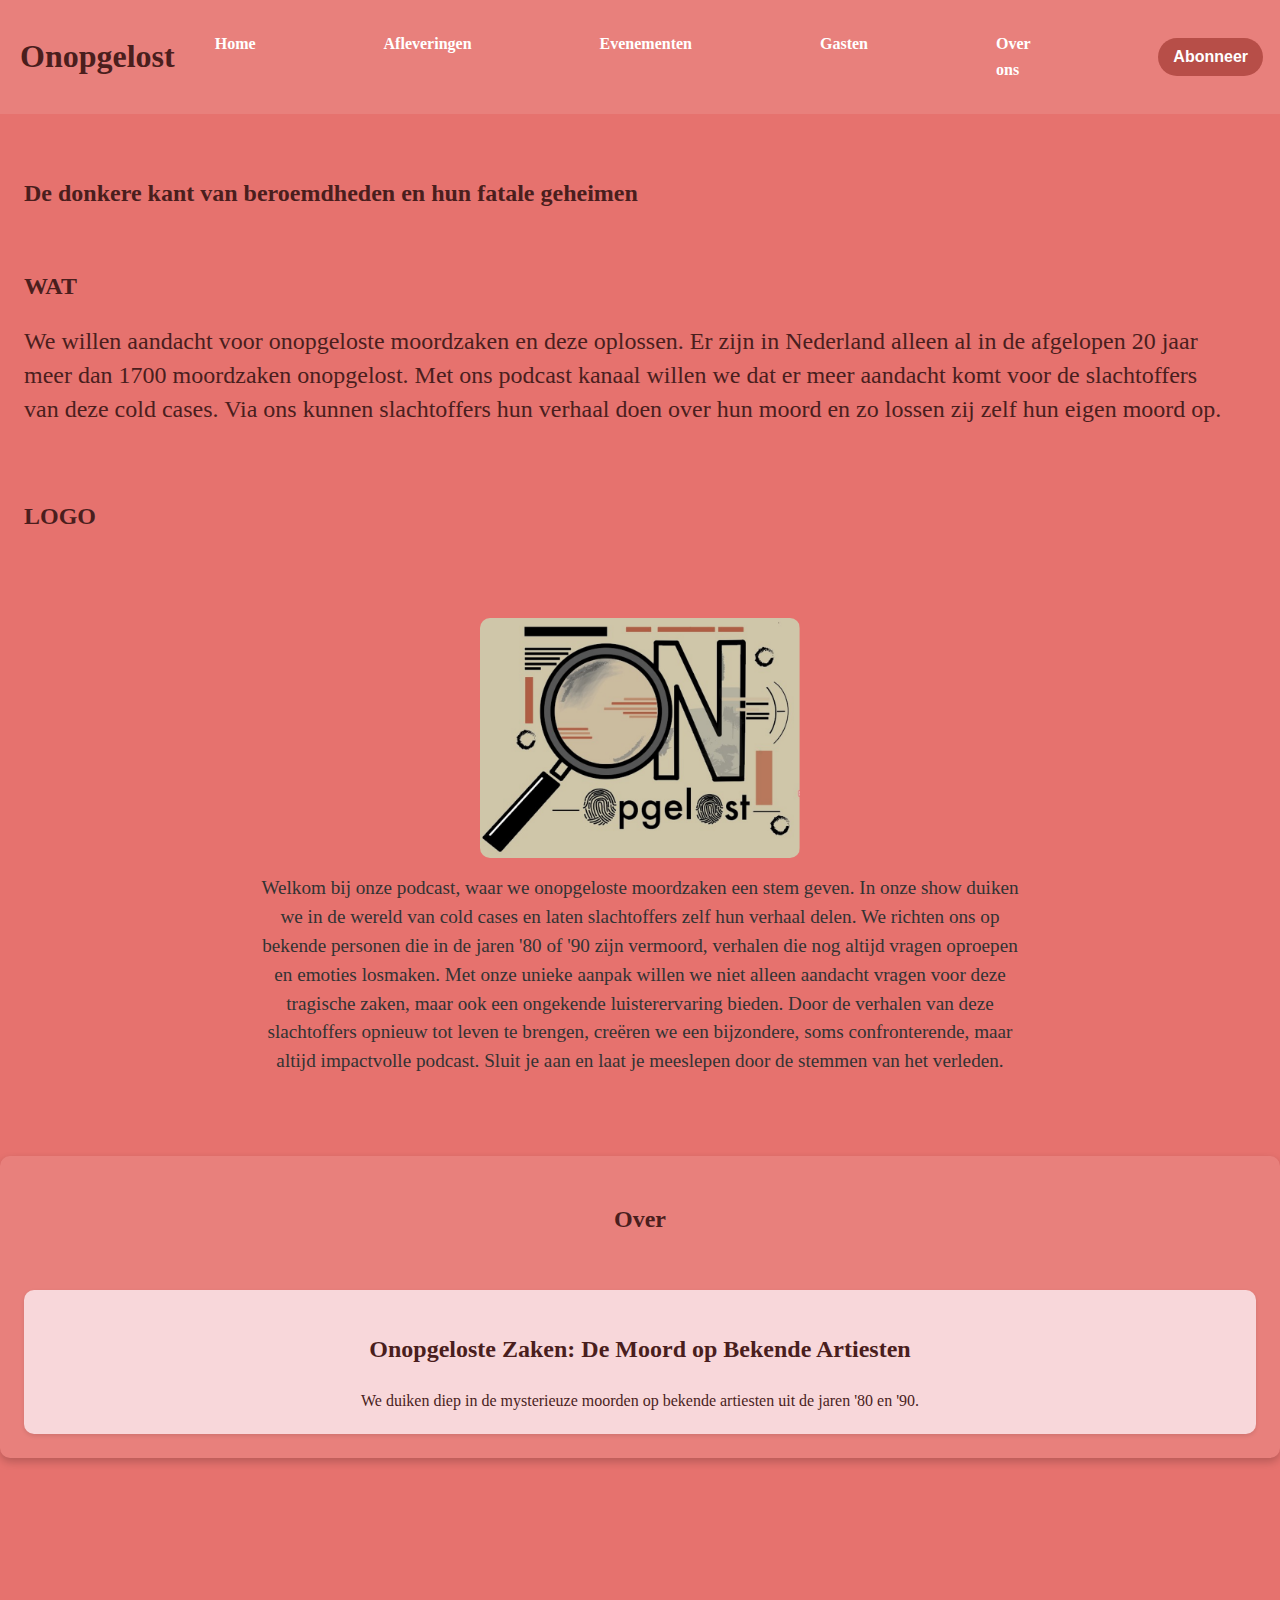
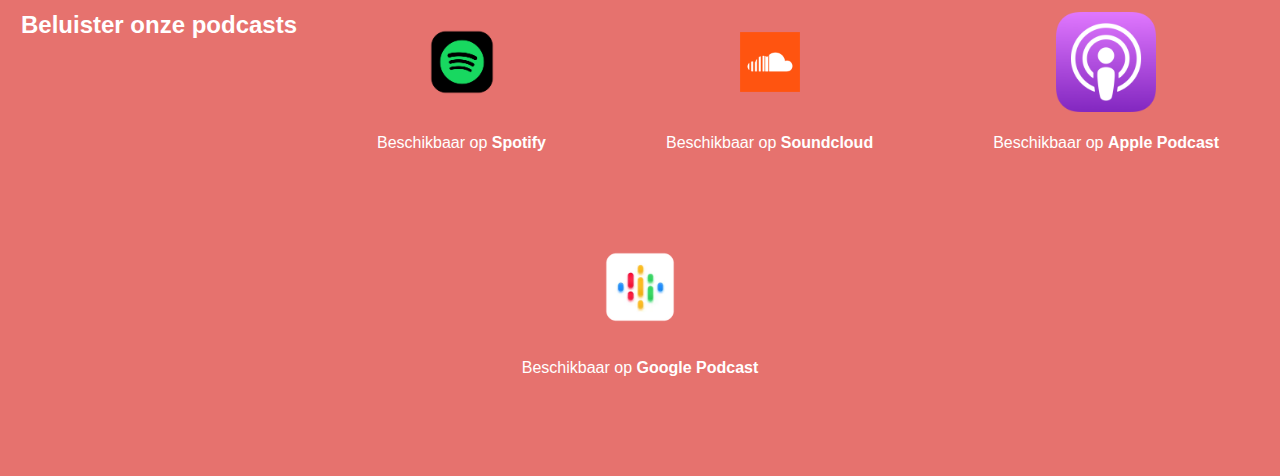
<file: index.html>
<!DOCTYPE html>
<html lang="nl">
<head>
    <meta charset="UTF-8">
    <meta name="viewport" content="width=device-width, initial-scale=1.0">
    <title>Onopgelost</title>
    <link rel="stylesheet" href="style.css">
</head>
<body class="page1">
    <header>
        <nav>
            <h1>Onopgelost</h1>
            <ul>
                <li><a href="#">Home</a></li>
                <li><a href="afleveringen.html">Afleveringen</a></li>
                <li><a href="#">Evenementen</a></li>
                <li><a href="#">Gasten</a></li>
                <li><a href="overons.html">Over ons</a></li>
            </ul>
            <button class="subscribe">Abonneer</button>
        </nav>
    </header>

    <main>
        <section class="intro">
               <h2>De donkere kant van beroemdheden en hun fatale geheimen</h2>
            <article>
                <h2>WAT</h2>
                <p class="ondertitel">
                    We willen aandacht voor onopgeloste moordzaken en deze oplossen. Er zijn in Nederland alleen al in de afgelopen 20 jaar meer dan 1700 moordzaken onopgelost. Met ons podcast kanaal willen we dat er meer aandacht komt voor de slachtoffers van deze cold cases. Via ons kunnen slachtoffers hun verhaal doen over hun moord en zo lossen zij zelf hun eigen moord op.
                </p>
            </article>
            <h2>LOGO</h2>
            <figure class="podcast-image">
                <img src="afbeeldingen_index/logo.png" alt="Logo van de podcast">
                <figcaption class="tekst">
                    Welkom bij onze podcast, waar we onopgeloste moordzaken een stem geven. In onze show duiken we in de wereld van cold cases en laten slachtoffers zelf hun verhaal delen. We richten ons op bekende personen die in de jaren '80 of '90 zijn vermoord, verhalen die nog altijd vragen oproepen en emoties losmaken.
                    Met onze unieke aanpak willen we niet alleen aandacht vragen voor deze tragische zaken, maar ook een ongekende luisterervaring bieden. Door de verhalen van deze slachtoffers opnieuw tot leven te brengen, creëren we een bijzondere, soms confronterende, maar altijd impactvolle podcast. Sluit je aan en laat je meeslepen door de stemmen van het verleden.
                </figcaption>
            </figure>
        </section>

        <section class="block">
            <h2>Over</h2>
            <article class="content-block">
                <h2>Onopgeloste Zaken: De Moord op Bekende Artiesten</h2>
                <p>We duiken diep in de mysterieuze moorden op bekende artiesten uit de jaren '80 en '90.</p>
            </article>
        </section>      
    </main>

<footer>
    <section class="podcast-links">
        <h2>Beluister onze podcasts</h2>
        <figure class="platform">
            <img src="afbeeldingen_index/spotify.png" alt="Spotify">
            <figcaption>Beschikbaar op <strong>Spotify</strong></figcaption>
        </figure>
        <figure class="platform">
            <img src="afbeeldingen_index/soundcloud.webp" alt="Soundcloud">
            <figcaption>Beschikbaar op <strong>Soundcloud</strong></figcaption>
        </figure>
        <figure class="platform">
            <img src="afbeeldingen_index/apple.png" alt="Apple Podcast">
            <figcaption>Beschikbaar op <strong>Apple Podcast</strong></figcaption>
        </figure>
        <figure class="platform">
            <img src="afbeeldingen_index/google.webp" alt="Google Podcast">
            <figcaption>Beschikbaar op <strong>Google Podcast</strong></figcaption>
        </figure>
    </section>
</footer>
 </body>
 </html>
</file>
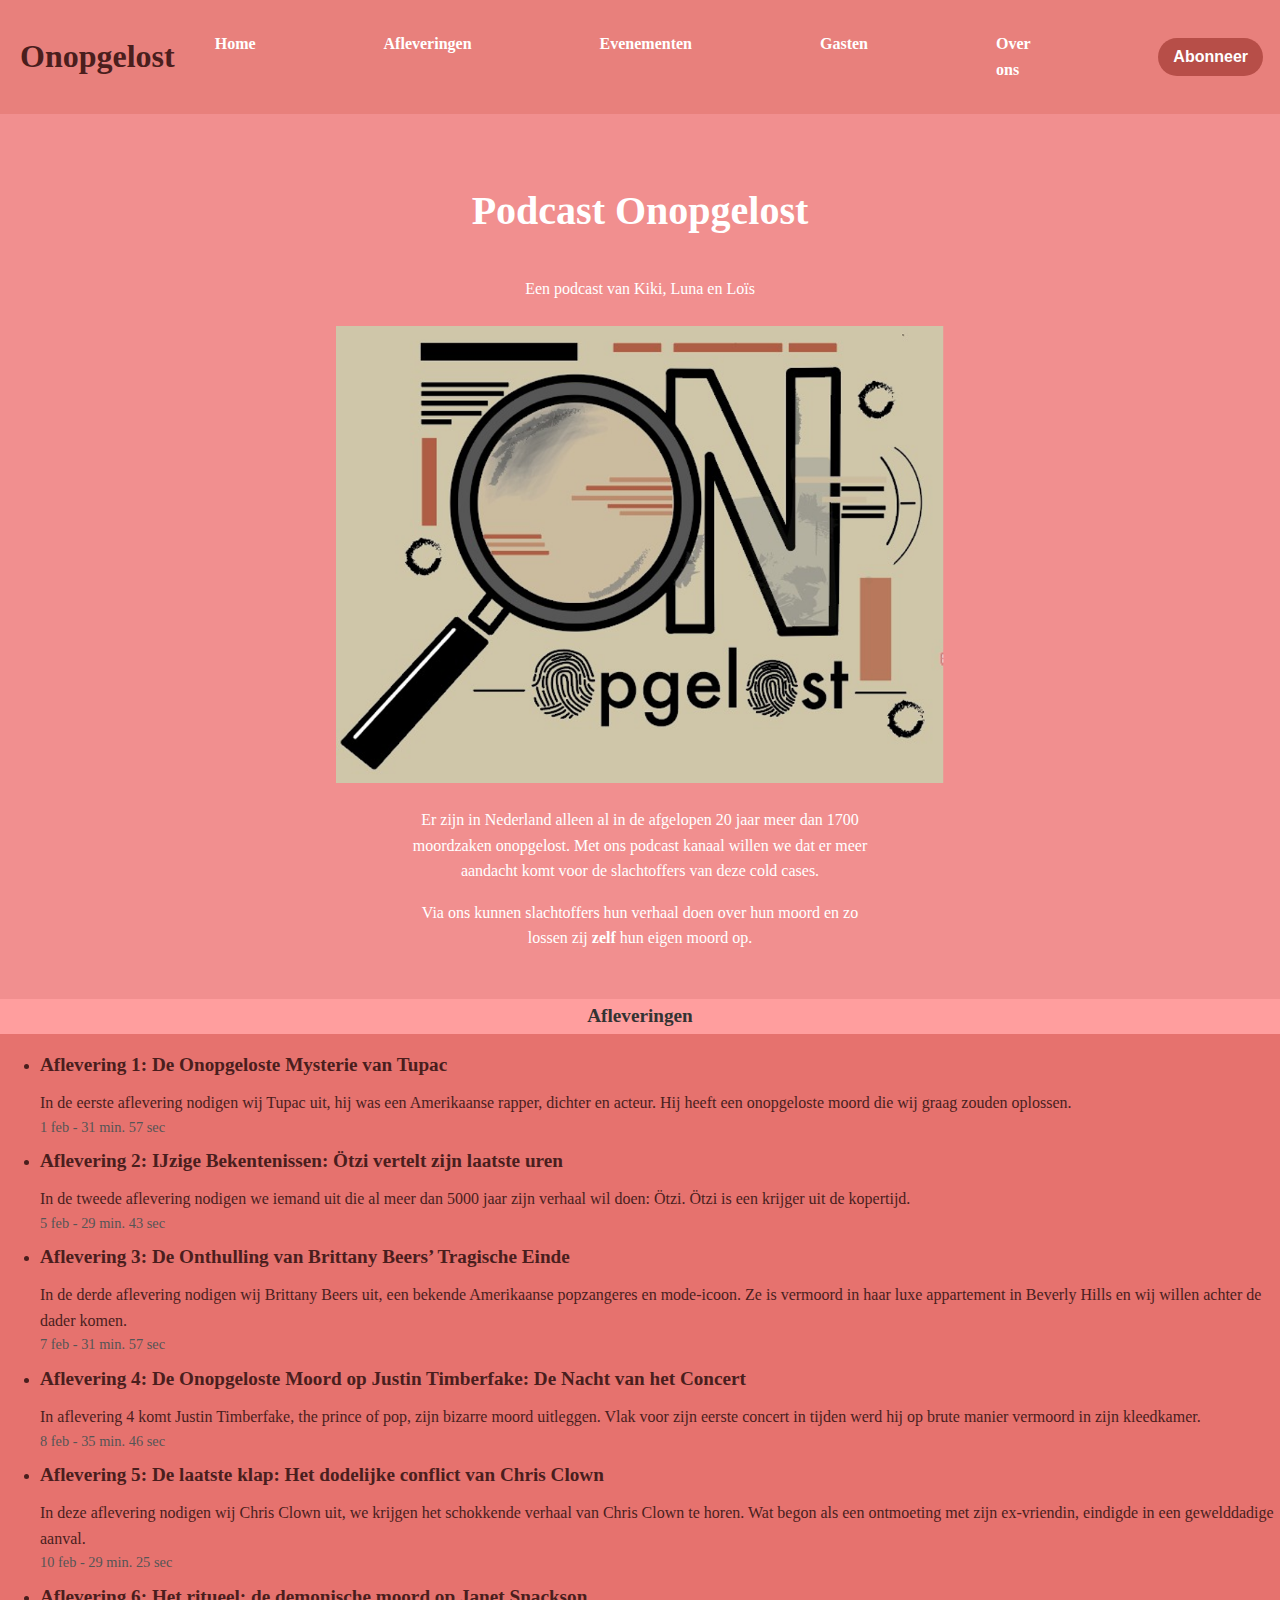
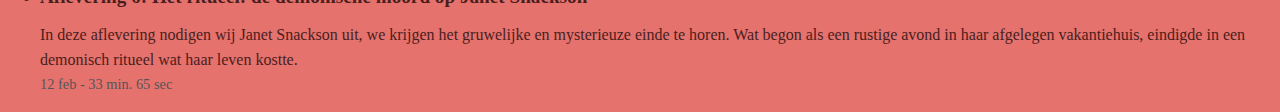
<file: afleveringen.html>
<!DOCTYPE html>
<html lang="en">
<head>
    <meta charset="UTF-8">
    <meta name="viewport" content="width=device-width, initial-scale=1.0">
    <title>Afleveringen</title>
    <link rel="stylesheet" href="style.css">
</head>
<body class="page2">
    <header>
        <nav>
          <h1>Onopgelost</h1>
          <ul>
            <li><a href="index.html">Home</a></li>
            <li><a href="#">Afleveringen</a></li>
            <li><a href="#">Evenementen</a></li>
            <li><a href="#">Gasten</a></li>
            <li><a href="overons.html">Over ons</a></li>
          </ul>
          <button class="subscribe">Abonneer</button>
        </nav>
      </header>
      <main>
        <section class="intro2">
            <h2>Podcast <span>Onopgelost</span></h2>
            <p>Een podcast van Kiki, Luna en Loïs</p>
            <img src="afbeeldingen_index/logo.png" alt="Onopgelost Logo">
            <p>Er zijn in Nederland alleen al in de afgelopen 20 jaar meer dan 1700 moordzaken onopgelost. Met ons podcast kanaal willen we dat er meer aandacht komt voor de slachtoffers van deze cold cases.</p>
            <p>Via ons kunnen slachtoffers hun verhaal doen over hun moord en zo lossen zij <strong>zelf</strong> hun eigen moord op.</p>
        </section>
    
        <h2 class="afleveringen">Afleveringen</h2>
    
        <ul class="afleveringen-list">
            <li>
                <h3>Aflevering 1: De Onopgeloste Mysterie van Tupac</h3>
                <p>In de eerste aflevering nodigen wij Tupac uit, hij was een Amerikaanse rapper, dichter en acteur. Hij heeft een onopgeloste moord die wij graag zouden oplossen.</p>
                <span class="datum">1 feb - 31 min. 57 sec</span>
            </li>
    
            <li>
                <h3>Aflevering 2: IJzige Bekentenissen: Ötzi vertelt zijn laatste uren</h3>
                <p>In de tweede aflevering nodigen we iemand uit die al meer dan 5000 jaar zijn verhaal wil doen: Ötzi. Ötzi is een krijger uit de kopertijd.</p>
                <span class="datum">5 feb - 29 min. 43 sec</span>
            </li>
    
            <li>
                <h3>Aflevering 3: De Onthulling van Brittany Beers’ Tragische Einde</h3>
                <p>In de derde aflevering nodigen wij Brittany Beers uit, een bekende Amerikaanse popzangeres en mode-icoon. Ze is vermoord in haar luxe appartement in Beverly Hills en wij willen achter de dader komen.</p>
                <span class="datum">7 feb - 31 min. 57 sec</span>
            </li>
    
            <li>
                <h3>Aflevering 4: De Onopgeloste Moord op Justin Timberfake: De Nacht van het Concert</h3>
                <p>In aflevering 4 komt Justin Timberfake, the prince of pop, zijn bizarre moord uitleggen. Vlak voor zijn eerste concert in tijden werd hij op brute manier vermoord in zijn kleedkamer.</p>
                <span class="datum">8 feb - 35 min. 46 sec</span>
            </li>
    
            <li>
                <h3>Aflevering 5: De laatste klap: Het dodelijke conflict van Chris Clown</h3>
                <p>In deze aflevering nodigen wij Chris Clown uit, we krijgen het schokkende verhaal van Chris Clown te horen. Wat begon als een ontmoeting met zijn ex-vriendin, eindigde in een gewelddadige aanval.</p>
                <span class="datum">10 feb - 29 min. 25 sec</span>
            </li>
    
            <li>
                <h3>Aflevering 6: Het ritueel: de demonische moord op Janet Snackson</h3>
                <p>In deze aflevering nodigen wij Janet Snackson uit, we krijgen het gruwelijke en mysterieuze einde te horen. Wat begon als een rustige avond in haar afgelegen vakantiehuis, eindigde in een demonisch ritueel wat haar leven kostte.</p>
                <span class="datum">12 feb - 33 min. 65 sec</span>
            </li>
        </ul>
    </main>
    
</body>
</html>
</file>
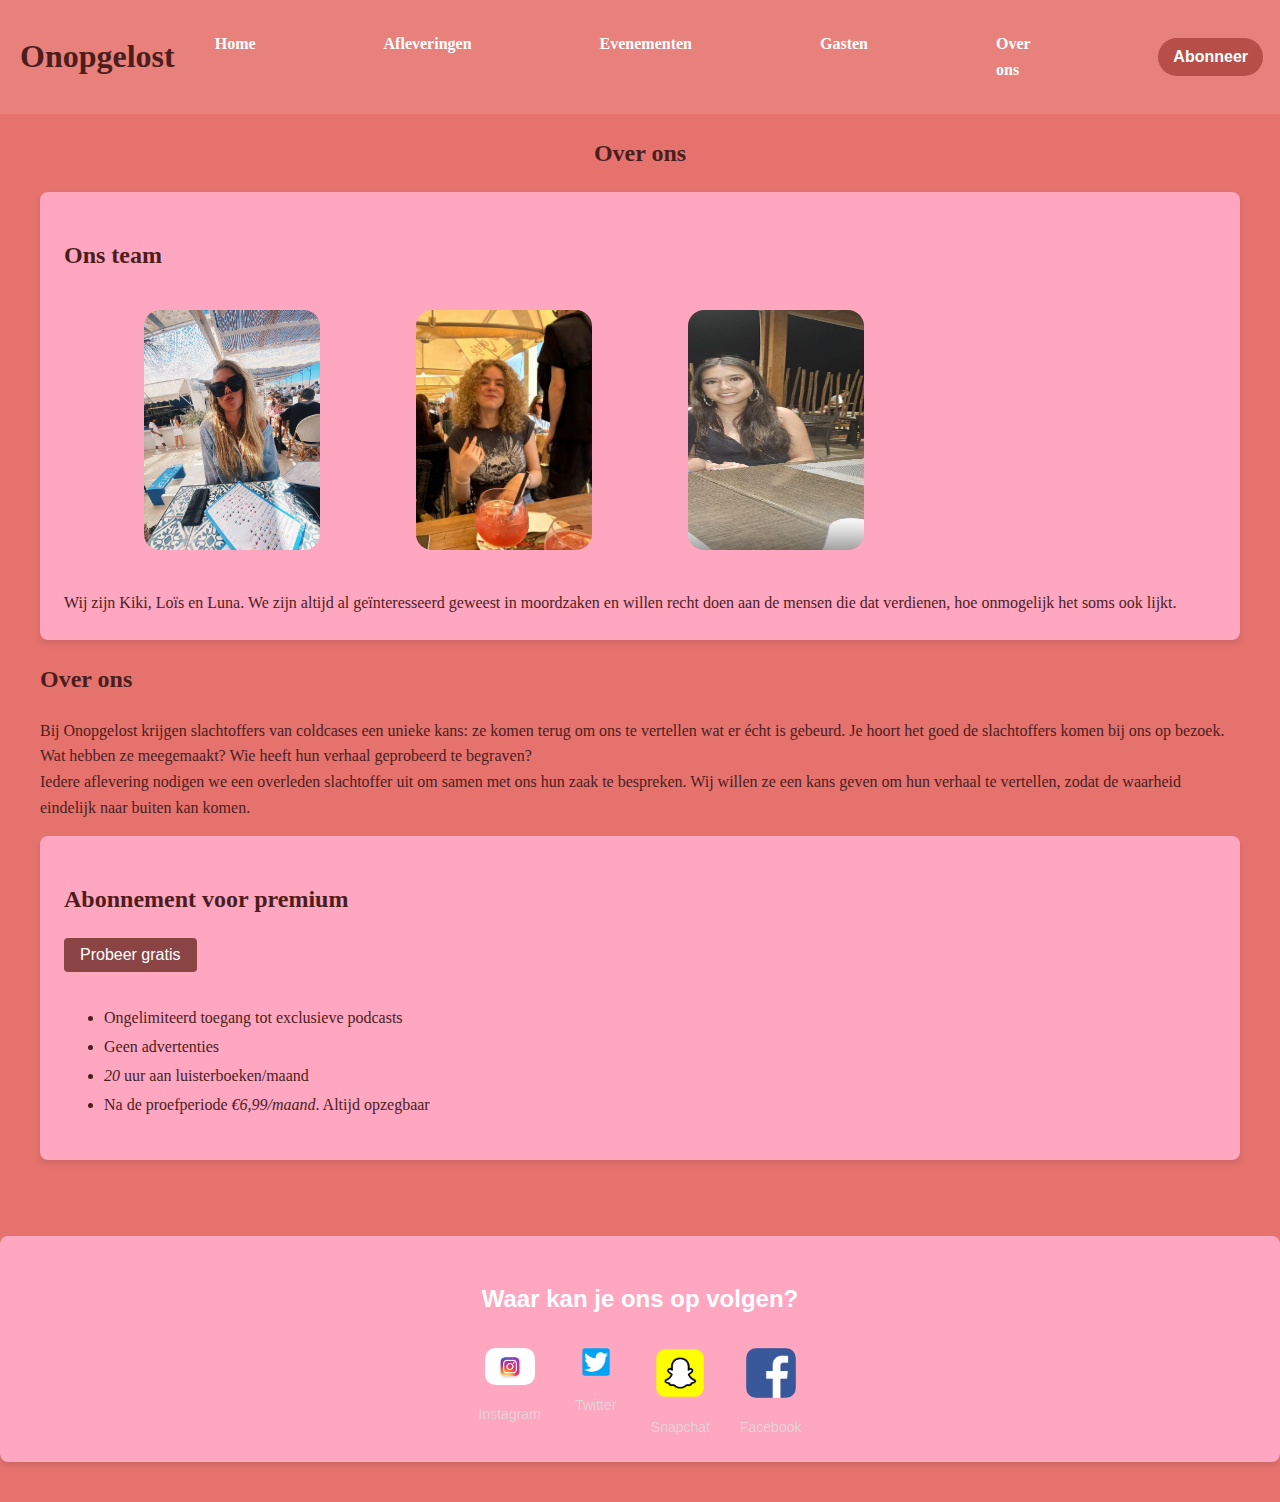
<file: overons.html>
<!DOCTYPE html>
<html lang="en">
<head>
    <meta charset="UTF-8">
    <meta name="viewport" content="width=device-width, initial-scale=1.0">
    <title>Over ons</title>
    <link rel="stylesheet" href="style.css">
</head>
<body class="page3">
    <header>
        <nav>
          <h1>Onopgelost</h1>
          <ul>
            <li><a href="index.html">Home</a></li>
            <li><a href="afleveringen.html">Afleveringen</a></li>
            <li><a href="#">Evenementen</a></li>
            <li><a href="#">Gasten</a></li>
            <li><a href="#">Over ons</a></li>
          </ul>
          <button class="subscribe">Abonneer</button>
        </nav>
    </header>
  
    <main>
       <h2 class="over-ons">Over ons</h2>
            <figure class="team-card">
              <h2>Ons team</h2>
            <figure class="team-content">

                <figure><img src="afbeeldingen_overons/kiki.jpeg" alt="Kiki"></figure>
                <figure><img src="afbeeldingen_overons/lois.jpeg" alt="Lois"></figure>
                <figure><img src="afbeeldingen_overons/luna.jpeg" alt="Luna"></figure>
                </figure>
                <p>Wij zijn Kiki, Loïs en Luna. We zijn altijd al geïnteresseerd geweest in moordzaken en willen recht doen aan de mensen die dat verdienen, hoe onmogelijk het soms ook lijkt.</p>
             </figure>
      
            
              <figure class="over-ons-card">
                <h2>Over ons</h2>
                <p>Bij Onopgelost krijgen slachtoffers van coldcases een unieke kans: ze komen terug om ons te vertellen wat er écht is gebeurd. Je hoort het goed de slachtoffers komen bij ons op bezoek. Wat hebben ze meegemaakt? Wie heeft hun verhaal geprobeerd te begraven?</p>
                <p>Iedere aflevering nodigen we een overleden slachtoffer uit om samen met ons hun zaak te bespreken. Wij willen ze een kans geven om hun verhaal te vertellen, zodat de waarheid eindelijk naar buiten kan komen.</p>
              </figure>

              <figure class="premium-card">
                <h2>Abonnement voor premium</h2>
                <button>Probeer gratis</button>
                <ul>
                  <li>Ongelimiteerd toegang tot exclusieve podcasts</li>
                  <li>Geen advertenties</li>
                  <li><em>20</em> uur aan luisterboeken/maand</li>
                  <li>Na de proefperiode <em>€6,99/maand</em>. Altijd opzegbaar</li>
                </ul>
              </figure>
    </main>


    <footer>
      <section class="platforms">
          <h2>Waar kan je ons op volgen?</h2>
          <ul>
              <li class="platform">
                  <img src="afbeeldingen_overons/instagram.jpg.webp" alt="Instagram">
                  <p>Instagram</p>
              </li>
              <li class="platform">
                  <img src="afbeeldingen_overons/twitter.png" alt="Twitter">
                  <p>Twitter</p>
              </li>
              <li class="platform">
                  <img src="afbeeldingen_overons/snapchat.webp" alt="Snapchat">
                  <p>Snapchat</p>
              </li>
              <li class="platform">
                  <img src="afbeeldingen_overons/facebook.svg.png" alt="Facebook">
                  <p>Facebook</p>
              </li>
          </ul>
      </section>
  </footer>
</body>
</html>
</file>
<file: style.css>
.page1 {
    margin: 0;
    background-color: #e6726e;
    color: #4a1e1d;
    line-height: 1.6;
    font-family: 'Times New Roman', Times, serif;
}


header nav {
    display: flex;
    justify-content: space-between;
    align-items: center;
    padding: 0.625em 1.25em;
    background-color: rgba(255, 255, 255, 0.1);
}

.nav h1 {
    font-size: 150%;
    font-weight: bold;
}

nav ul {
    list-style: none;
    display: flex;
}

nav ul li {
    margin-right: 8em
}

nav ul li a {
    text-decoration: none;
    color: #fff;
    font-size: 1em;
    font-weight: 600;
}

button.subscribe {
    font-size: 100%;
    background-color: #b74e48;
    color: white;
    border: none;
    padding: 0.625em 0.9375em;
    border-radius: 1.25em;
    cursor: pointer;
    font-weight: bold;
    transition: all 350ms ease
}

button.subscribe:hover {
    background-color: #2d0402;
    transform: scale(1.4);
}

.intro {
  display: flex;
  flex-direction: column; 
  gap: 15px;
  text-align: left;
  margin: 2.5em 0;
  padding: 0 1.5em; 
}

.intro h1 {
  font-size: 3em;
  color: #772b28;
  margin-bottom: 0.625em;
}

.intro .ondertitel {
  font-size: 1.5em;
  color: #4a1e1d;
  margin-bottom: 1.5em;
  max-width: 50em; 
  line-height: 1.4;
}

.intro-lijst {
  list-style: none; 
  padding: 0;
  margin: 2em 0;
}

.intro-lijst li {
  margin-bottom: 2em; 
  margin-left: 4em;
}

.intro-lijst h1 {
  font-size: 2.5em;
  color: #772b28;
  text-align: center;
  margin: 0 0 0.5em; 
}

.intro-lijst .ondertitel {
  font-size: 1.5em;
  color: #4a1e1d;
  line-height: 1.6;
  text-align: center;
  max-width: 50em;
  margin: auto;
}

.podcast-image {
  display: flex;
  flex-direction: column;
  align-items: center; 
  gap: 1em;
  text-align: center;
  margin: 2em 0; 
}

.podcast-image img {
  margin-top: 1em;
  border-radius: 0.625em;
  width: 20em; 
  height: 15em;
  object-fit: cover;
  transition: transform 0.5s ease, box-shadow 0.5s ease; 
}

.podcast-image img:hover {
  transform: scale(1.1);
  box-shadow: 0 8px 16px rgba(0, 0, 0, 0.2); 
}

.podcast-image .tekst {
  font-size: 1.2em;
  max-width: 40em;
  line-height: 1.5;
  margin: 0; 
}

.tekst {
  font-size: 1.2em;
  max-width: 37.5em;
  line-height: 1.6; 
  color: #333;
}


.block{
    display: flex;
    flex-direction: column;
    gap: 2em;
    margin: 3em 0;
    padding: 1.5em;
    background-color: rgba(255, 255, 255, 0.1);
    border-radius: 10px;
    box-shadow: 0 4px 8px rgba(0, 0, 0, 0.2);
    text-align: center;
}

.content-block {
    background-color: #f8d7da; 
    padding: 1.25em;
    border-radius: 10px;
    box-shadow: 0 2px 4px rgba(0, 0, 0, 0.1);
    transition: transform 0.3s ease, box-shadow 0.3s ease;
}

.content-block:hover {
    transform: translateY(-5px);
    box-shadow: 0 5px 10px rgba(0, 0, 0, 0.3);
}

.podcast-links {
    display: flex;
    justify-content: center;
    gap: 2.5em;
    margin: 2.5em 0;
    flex-wrap: wrap;
}

.platform {
    text-align: center;
    font-size: 1em;
}

.platform img {
    width: 100px;
    height: auto;
    border-radius: 0.655em;
    margin:  0.625em 0
}






.page2 {
    margin: 0;
    background-color: #e6726e;
    color: #4a1e1d;
    line-height: 1.6;
    font-family: 'Times New Roman', Times, serif;
}

.intro2 {
    background-color: #f18f8f;
    padding: 2rem;
    text-align: center;
    color: #fff;
  }
  
  .intro2 h2 {
    font-size: 2.5rem;
  }
  
  .intro2 img {
    width: 50%;
    margin: 1.5rem auto;
    display: block;
  }
  
  .intro2 p {
    max-width: 60ch;
    margin: 0 auto 1rem;
  }

  h3 {
    margin: 0 0 0.5em;
    font-size: 1.2em;
    font-weight: bold;
  }
  
  .afleveringen {
    margin: 0 0 0.5em;
    font-size: 1.2em;
    font-weight: bold;
    padding: 0.1em;
    background: #ff9e9e;
    text-align: center;
    color: #333; 
  }

  .afleveringen-container {
    display: flex;
    flex-direction: column; 
    align-items: center; 
    gap: 2em;
    padding: 2em;
  }
  
 
  .aflevering {
    display: flex;
    flex-direction: row; 
    align-items: center; 
    background-color: #f8bfbf; 
    padding: 1.5em;
    border-radius: 0.5em;
    max-width: 50em;
    width: 100%;
    box-shadow: 0 0.3em 0.5em rgba(0, 0, 0, 0.1);
    transition: transform 0.4s ease, box-shadow 0.4s ease;
  }
  
  .aflevering:hover{
    transform: scale(1.05); 
    box-shadow: 0 2em 1em rgba(0, 0, 0, 0.2);
    background-color: #ff7f7f;
    border: 2px solid #ff4f4f
   
  }
  .thumbnail {
    width: 8em; 
    height: 8em;
    object-fit: cover; 
    border-radius: 0.5em;
    margin-right: 1.5em;
  }
  
 
  figcaption {
    flex: 1; 
  }
  
  p {
    margin: 0;
    font-size: 1em;
  }

  .datum {
    display: block;
    font-size: 0.9em;
    color: #555;
    margin-bottom: 0.5em;
  }

  

.page3 { 
    margin: 0;
    background-color: #e6726e;
    color: #4a1e1d;
    line-height: 1.6;
    font-family: 'Times New Roman', Times, serif;
}

 
.over-ons {
    text-align: center;
  }

.over-ons h1 {
    text-align: center;
    font-size: 260%;
    font-style: oblique;
  }

  .team-card, .about-card, .premium-card, .platforms {
    background: #ffa6c1;
    padding: 1.5em;
    border-radius: 0.5em;
    box-shadow: 0 0.25em 0.4em rgba(0, 0, 0, 0.1);
  }
  
  .team-card img {
    width: 11em;
    height: 15em;
    border-radius: 1em;
  }
  
  .team-content {
    display: flex;
    gap: 1em;
    margin-bottom: 1em;
  }
  
  .premium-card button {
    background: #8b4444;
    color: white;
    border: none;
    padding: 0.5em 1em;
    border-radius: 0.25em;
    cursor: pointer;
    margin-bottom: 1em;
    font-size: 1em;
    transition: transform 1s ease, 
  }
  
  .premium-card button:hover {
    transform: scale(1.3); 
    background: #ff5c5c;
  }
  
  .premium-card ul {
    line-height: 1.8;
  }

  footer {
    color: #fff;
    padding: 40px 0;
    text-align: center;
    font-family: Arial, sans-serif;
}

footer .platforms {
    margin-top: 20px;
}

footer .platforms h2 {
    font-size: 24px;
    font-weight: bold;
    margin-bottom: 20px;
}

footer .platforms ul {
    list-style-type: none;
    padding: 0;
    margin: 0;
    display: flex;
    justify-content: center;
    gap: 30px;
}

footer .platforms .platform {
    display: inline-block;
    text-align: center;
    transition: transform 0.3s ease-in-out;
}

footer .platforms .platform:hover {
    transform: scale(1.1);
}

footer .platforms .platform img {
    width: 50px;
    height: auto;
    margin-bottom: 10px;
    transition: opacity 0.3s ease-in-out;
}

footer .platforms .platform p {
    font-size: 14px;
    font-weight: normal;
    color: #ddd;
    opacity: 0.8;
}

footer .platforms .platform:hover p {
    opacity: 1;
}
</file>
